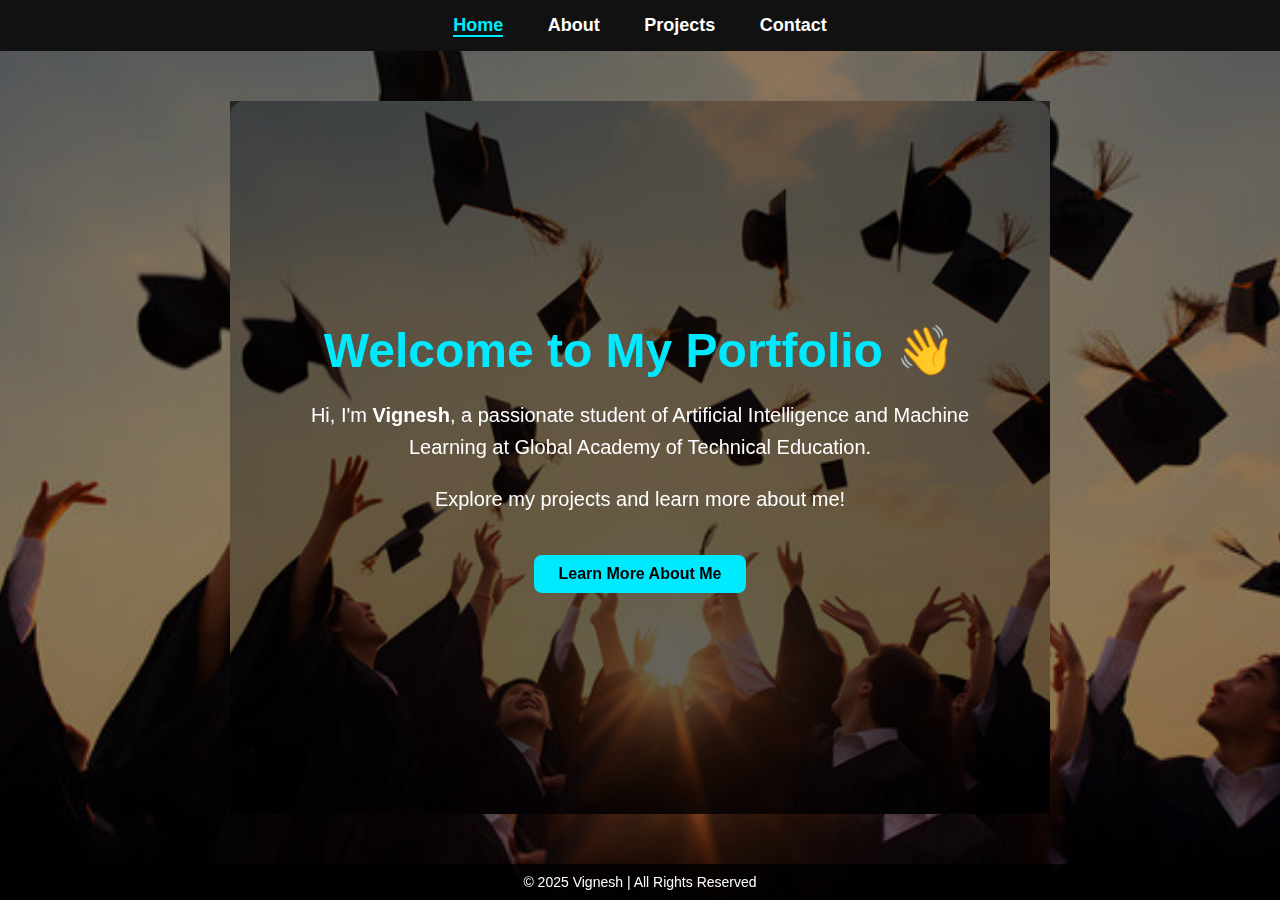
<file: index.html>
<!DOCTYPE html>
<html lang="en">
<head>
  <meta charset="UTF-8">
  <meta name="viewport" content="width=device-width, initial-scale=1.0">
  <title>Vignesh | Home</title>
  <link rel="stylesheet" href="style.css">
  <style>
    /* --- Extra styling for home page background --- */
    .hero {
      background: url('background.jpg') no-repeat center center/cover;
      height: 100vh;
      display: flex;
      flex-direction: column;
      justify-content: center;
      align-items: center;
      text-align: center;
      position: relative;
      color: white;
    }

    .hero::before {
      content: "";
      position: absolute;
      top: 0;
      left: 0;
      width: 100%;
      height: 100%;
      background: rgba(0, 0, 0, 0.6); /* dark overlay for better text visibility */
      z-index: 0;
    }

    .hero-content {
      position: relative;
      z-index: 1;
      padding: 20px;
    }

    .hero h1 {
      font-size: 48px;
      color: #00eaff;
    }

    .hero p {
      font-size: 20px;
      max-width: 700px;
      margin: 20px auto;
    }

    .hero a {
      display: inline-block;
      margin-top: 20px;
      padding: 10px 25px;
      background: #00eaff;
      color: black;
      border-radius: 8px;
      font-weight: bold;
      text-decoration: none;
      transition: 0.3s;
    }

    .hero a:hover {
      background: #00bcd4;
    }
  </style>
</head>
<body>
  <header>
    <a href="index.html" class="active">Home</a>
    <a href="about.html">About</a>
    <a href="projects.html">Projects</a>
    <a href="contact.html">Contact</a>
  </header>

  <section class="hero">
    <div class="hero-content">
      <h1>Welcome to My Portfolio 👋</h1>
      <p>Hi, I'm <b>Vignesh</b>, a passionate student of Artificial Intelligence and Machine Learning at Global Academy of Technical Education.</p>
      <p>Explore my projects and learn more about me!</p>
      <a href="about.html">Learn More About Me</a>
    </div>
  </section>

  <footer>
    &copy; 2025 Vignesh | All Rights Reserved
  </footer>
</file>
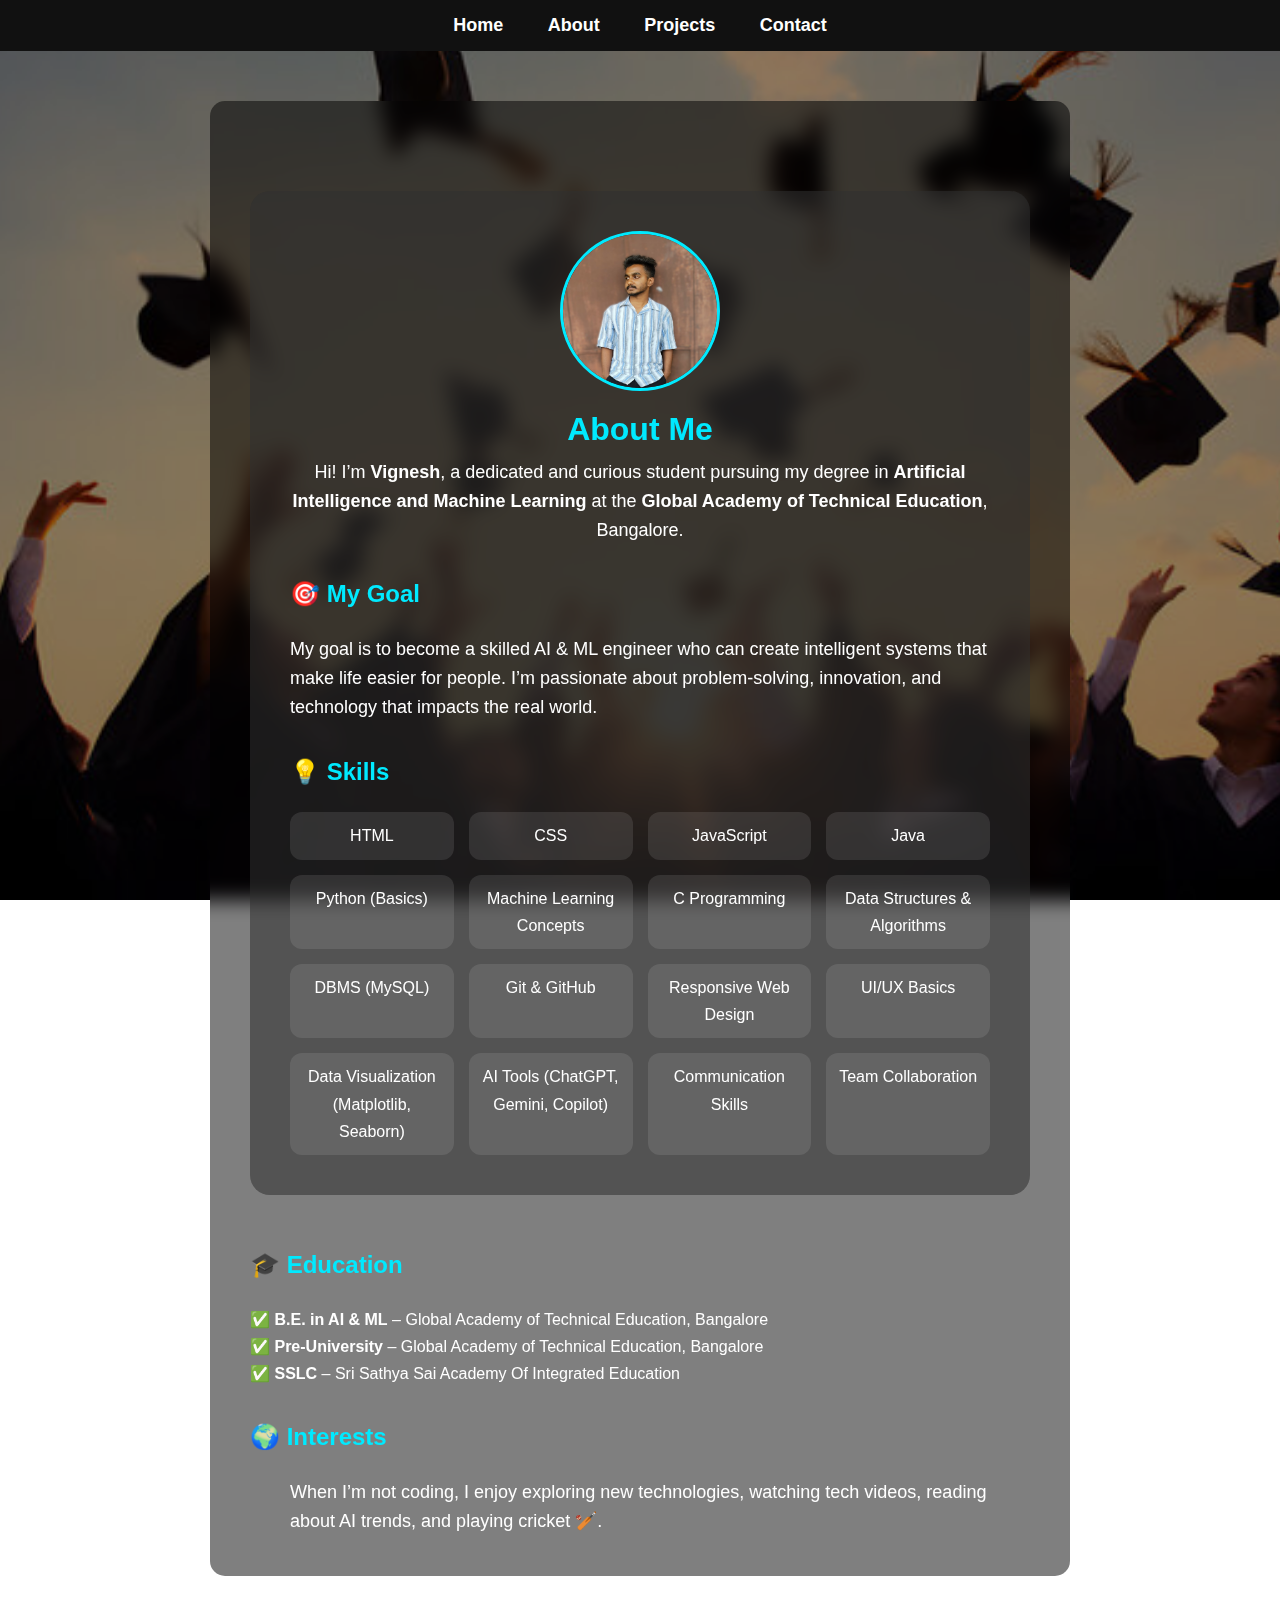
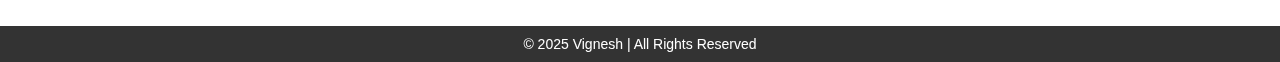
<file: about.html>
<!DOCTYPE html>
<html lang="en">
<head>
  <meta charset="UTF-8">
  <meta name="viewport" content="width=device-width, initial-scale=1.0">
  <title>About Me | Vignesh</title>
  <link rel="stylesheet" href="style.css">
  <style>
    /* Extra About page styling */
    .about-container {
      max-width: 1000px;
      margin: 50px auto;
      background: rgba(255, 255, 255, 0.1);
      border-radius: 20px;
      padding: 40px;
      backdrop-filter: blur(10px);
    }

    .profile-img {
      width: 160px;
      height: 160px;
      border-radius: 50%;
      border: 3px solid #00eaff;
      display: block;
      margin: 0 auto 20px;
    }

    h1 {
      margin-bottom: 10px;
    }

    .about-section {
      margin-top: 30px;
      text-align: left;
      line-height: 1.7;
    }

    ul {
      list-style: none;
      padding: 0;
    }

    ul li::before {
      content: "✅ ";
      color: #00eaff;
    }

    .skills-grid {
      display: grid;
      grid-template-columns: repeat(auto-fit, minmax(150px, 1fr));
      gap: 15px;
      margin-top: 15px;
    }

    .skill-card {
      background: rgba(255, 255, 255, 0.1);
      border-radius: 12px;
      padding: 10px;
      text-align: center;
      transition: transform 0.3s;
    }

    .skill-card:hover {
      transform: scale(1.05);
    }
  </style>
</head>

<body>
  <header>
    <a href="index.html">Home</a>
    <a href="about.html">About</a>
    <a href="projects.html">Projects</a>
    <a href="contact.html">Contact</a>
  </header>

  <section>
    <div class="about-container">
      <img src="profile.jpg" alt="Vignesh" class="profile-img">
      <h1>About Me</h1>
      <p>Hi! I’m <b>Vignesh</b>, a dedicated and curious student pursuing my degree in <b>Artificial Intelligence and Machine Learning</b> at the <b>Global Academy of Technical Education</b>, Bangalore.</p>

      <div class="about-section">
        <h2>🎯 My Goal</h2>
        <p>
          My goal is to become a skilled AI & ML engineer who can create intelligent systems that make life easier for people. 
          I’m passionate about problem-solving, innovation, and technology that impacts the real world.
        </p>
      </div>

      <div class="about-section">
  <h2>💡 Skills</h2>
  <div class="skills-grid">
    <div class="skill-card">HTML</div>
    <div class="skill-card">CSS</div>
    <div class="skill-card">JavaScript</div>
    <div class="skill-card">Java</div>
    <div class="skill-card">Python (Basics)</div>
    <div class="skill-card">Machine Learning Concepts</div>
    <div class="skill-card">C Programming</div>
    <div class="skill-card">Data Structures & Algorithms</div>
    <div class="skill-card">DBMS (MySQL)</div>
    <div class="skill-card">Git & GitHub</div>
    <div class="skill-card">Responsive Web Design</div>
    <div class="skill-card">UI/UX Basics</div>
    <div class="skill-card">Data Visualization (Matplotlib, Seaborn)</div>
    <div class="skill-card">AI Tools (ChatGPT, Gemini, Copilot)</div>
    <div class="skill-card">Communication Skills</div>
    <div class="skill-card">Team Collaboration</div>
  </div>
</div>

      </div>

      <div class="about-section">
        <h2>🎓 Education</h2>
        <ul>
          <li><b>B.E. in AI & ML</b> – Global Academy of Technical Education, Bangalore</li>
          <li><b>Pre-University</b> – Global Academy of Technical Education, Bangalore</li>
          <li><b>SSLC</b> – Sri Sathya Sai Academy Of Integrated Education</li>
        </ul>
      </div>

      <div class="about-section">
        <h2>🌍 Interests</h2>
        <p>
          When I’m not coding, I enjoy exploring new technologies, watching tech videos, reading about AI trends, and playing cricket 🏏.
        </p>
      </div>
    </div>
  </section>

  <footer>
    &copy; 2025 Vignesh | All Rights Reserved
  </footer>
</body>
</html>
</file>
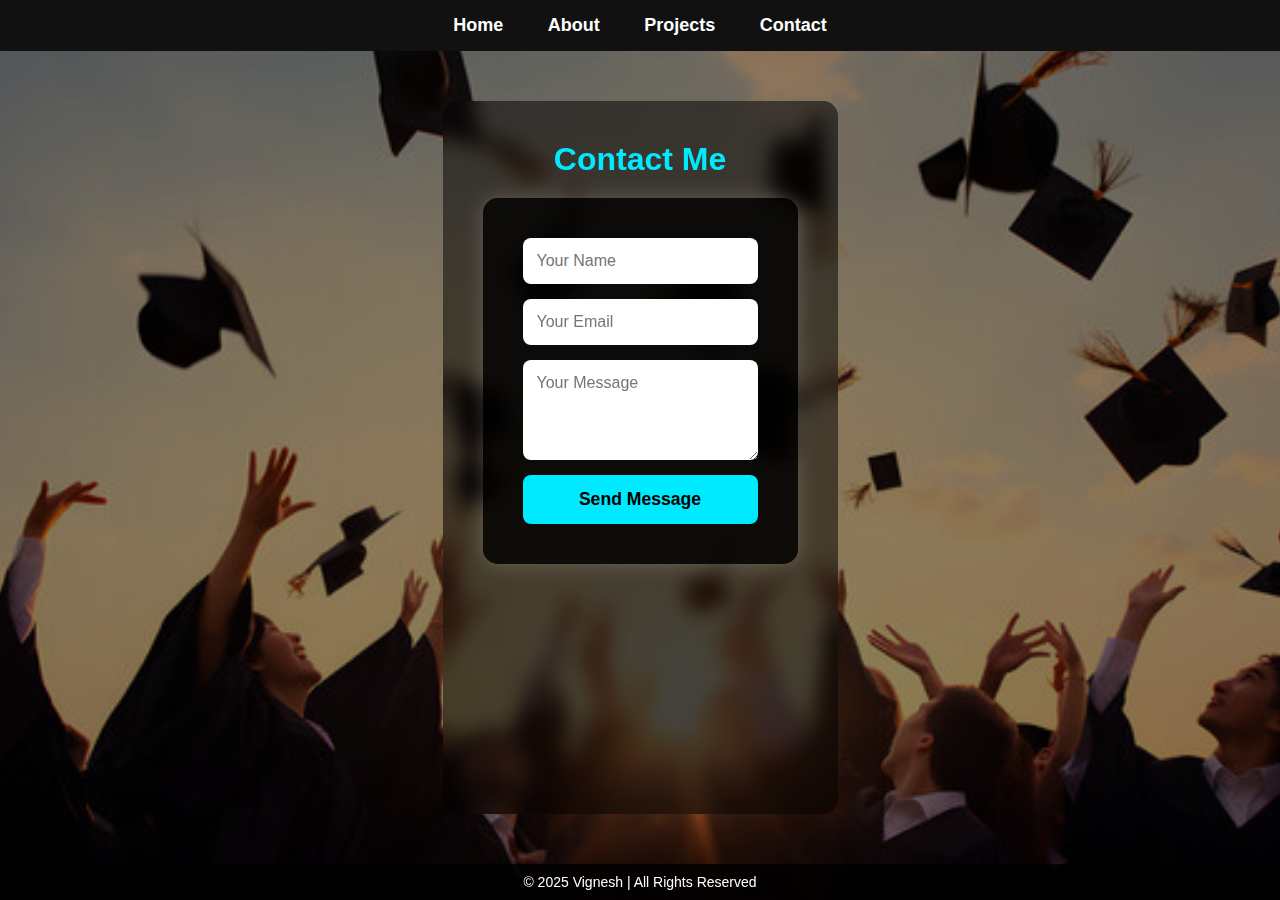
<file: contact.html>
<!DOCTYPE html>
<html lang="en">
<head>
  <meta charset="UTF-8">
  <meta name="viewport" content="width=device-width, initial-scale=1.0">
  <title>Contact</title>
  <link rel="stylesheet" href="style.css">
  <script>
    function sendMessage() {
      const name = document.getElementById('name').value;
      alert(`Thank you, ${name}! Your message has been sent successfully.`);
      return false;
    }
  </script>
</head>
<body>
  <header>
    <a href="index.html">Home</a>
    <a href="about.html">About</a>
    <a href="projects.html">Projects</a>
    <a href="contact.html">Contact</a>
  </header>

  <section>
    <h1>Contact Me</h1>
    <form onsubmit="return sendMessage()">
      <input type="text" id="name" placeholder="Your Name" required>
      <input type="email" id="email" placeholder="Your Email" required>
      <textarea id="message" placeholder="Your Message" rows="4" required></textarea>
      <button type="submit">Send Message</button>
    </form>
  </section>

  <footer>
    &copy; 2025 Vignesh | All Rights Reserved
  </footer>
</body>
</html>
</file>
<file: style.css>
/* ---------- Global Styles ---------- */
* {
  margin: 0;
  padding: 0;
  box-sizing: border-box;
  font-family: "Poppins", sans-serif;
}

body {
  color: white;
  background: url('background.jpg') no-repeat center center/cover;
  min-height: 100vh;
  display: flex;
  flex-direction: column;
}

/* ---------- Navbar ---------- */
header {
  background: rgba(0, 0, 0, 0.6);
  padding: 15px 0;
  text-align: center;
  position: sticky;
  top: 0;
  z-index: 10;
  backdrop-filter: blur(10px);
}

header a {
  color: white;
  text-decoration: none;
  margin: 0 20px;
  font-weight: bold;
  transition: color 0.3s;
}

header a:hover {
  color: #00eaff;
}
/* Navbar base style */
header {
  background: #111;
  text-align: center;
  padding: 15px 0;
}

header a {
  color: white;
  text-decoration: none;
  margin: 0 20px;
  font-size: 18px;
  transition: 0.3s ease;
}

/* Hover effect — color changes when mouse is over */
header a:hover {
  color: #00eaff;  /* Change this to any color you like */
  border-bottom: 2px solid #00eaff;
}

/* Active link highlight */
header a.active {
  color: #00eaff;
  border-bottom: 2px solid #00eaff;
}


/* ---------- Page Content ---------- */
section {
  text-align: center;
  padding: 60px 20px;
  flex: 1;
}

h1, h2 {
  color: #00eaff;
  margin-bottom: 20px;
}

p {
  max-width: 700px;
  margin: 0 auto;
  line-height: 1.6;
  font-size: 18px;
}

/* ---------- Project Cards ---------- */
.project-grid {
  display: grid;
  grid-template-columns: repeat(auto-fit, minmax(250px, 1fr));
  gap: 20px;
  margin-top: 30px;
}

.project-card {
  background: rgba(255, 255, 255, 0.1);
  border-radius: 15px;
  padding: 20px;
  transition: transform 0.3s;
}

.project-card:hover {
  transform: translateY(-10px);
}
/* ---------- GitHub Section ---------- */
.github-section {
  display: flex;
  flex-direction: column;
  align-items: center;         /* centers horizontally */
  justify-content: center;     /* centers content vertically if needed */
  text-align: center;
  margin: 50px auto;
  background: rgba(255, 255, 255, 0.1);
  padding: 40px;
  border-radius: 15px;
  max-width: 600px;
  box-shadow: 0 0 15px rgba(8, 18, 19, 0.3);
  backdrop-filter: blur(10px);
}

.github-section h2 {
  color: #102021;
  margin-bottom: 15px;
}

.github-link {
  display: inline-block;
  margin-top: 10px;
  padding: 12px 30px;
  background: #00eaff;
  color: black;
  font-weight: bold;
  border-radius: 8px;
  text-decoration: none;
  transition: 0.3s ease-in-out;
  box-shadow: 0 0 15px rgba(0, 234, 255, 0.4);
}

.github-link:hover {
  background: #00eaff;
  color: white;
  transform: scale(1.08);
  box-shadow: 0 0 25px rgba(0, 234, 255, 0.8), 0 0 40px rgba(0, 234, 255, 0.6);
}

.github-section {
  text-align: center;
  margin-top: 60px;
  padding: 40px;
  background: rgba(255, 255, 255, 0.1);
  border-radius: 15px;
  box-shadow: 0 0 15px rgba(0, 0, 0, 0.2);
  transition: all 0.4s ease;
  opacity: 0;
  transform: translateY(30px);
  animation: fadeInUp 1.2s ease forwards;
}

.github-section:hover {
  box-shadow: 0 0 25px rgba(0, 200, 255, 0.8);
  transform: scale(1.03);
  background: rgba(255, 255, 255, 0.15);
}

.github-section h2 {
  color: #00c8ff;
  margin-bottom: 10px;
  font-size: 28px;
}

.github-section p {
  color: white;
  font-size: 18px;
}

.github-link {
  color: #00c8ff;
  text-decoration: none;
  font-weight: bold;
  transition: color 0.3s ease;
}

.github-link:hover {
  color: #fff;
  text-shadow: 0 0 8px #00c8ff;
}

@keyframes fadeInUp {
  from {
    opacity: 0;
    transform: translateY(50px);
  }
  to {
    opacity: 1;
    transform: translateY(0);
  }
}

.github-icon {
  width: 24px;
  height: 24px;
  vertical-align: middle;
  margin-right: 10px;
  filter: invert(1); /* makes the logo white on dark backgrounds */
  transition: transform 0.3s ease;
}

.github-link:hover .github-icon {
  transform: rotate(20deg) scale(1.1);
}


/* ---------- Contact Form ---------- */
form {
  max-width: 500px;
  margin: 0 auto;
  display: flex;
  flex-direction: column;
  gap: 15px;
}

input, textarea {
  padding: 10px;
  border: none;
  border-radius: 8px;
  outline: none;
}

button {
  background-color: #00eaff;
  color: black;
  font-weight: bold;
  border: none;
  border-radius: 8px;
  padding: 10px;
  cursor: pointer;
  transition: background 0.3s;
}

button:hover {
  background-color: #00bcd4;
}
/* ---------- Contact Form ---------- */
form {
  max-width: 650px; /* Increased width from 500px */
  margin: 0 auto;
  display: flex;
  flex-direction: column;
  gap: 15px;
  background: rgba(0, 0, 0, 0.6); /* adds a box-like background */
  padding: 40px;
  border-radius: 15px;
  box-shadow: 0 0 20px rgba(255, 255, 255, 0.2);
  backdrop-filter: blur(10px);
}
input, textarea {
  padding: 14px;
  border: none;
  border-radius: 8px;
  outline: none;
  font-size: 1rem;
}

button {
  padding: 14px;
  font-size: 1.1rem;
}


/* ---------- Footer ---------- */
footer {
  background: rgba(0, 0, 0, 0.8);
  text-align: center;
  padding: 10px;
  font-size: 14px;
}

/* ---- Dark overlay for bright backgrounds ---- */
body::before {
  content: "";
  position: fixed;
  top: 0;
  left: 0;
  width: 100%;
  height: 100%;
  background: rgba(0, 0, 0, 0.45); /* dark shade for readability */
  z-index: -1;
}

/* ensure the background image stays behind the overlay */
body {
  background: url('background.jpg') no-repeat center center/cover;
  background-attachment: fixed;
  position: relative;
  color: #fff;
}
section, .page-bg {
  background: rgba(0, 0, 0, 0.5);
  backdrop-filter: blur(10px);
  border-radius: 15px;
  padding: 40px;
  margin: 50px auto;
  max-width: 1000px;
}
.project-card h3 {
  color: #00eaff;
  transition: color 0.3s;
}

.project-card:hover h3 {
  color: #ff9800;
}

.github-section {
  margin-top: 40px;
  text-align: center;
}

.github-link {
  display: inline-block;
  margin-top: 10px;
  padding: 12px 25px;
  background: #00eaff;
  color: black;
  font-weight: bold;
  border-radius: 8px;
  text-decoration: none;
  transition: 0.3s;
}

.github-link:hover {
  background: #00bcd4;
  transform: scale(1.05);
}
</file>
